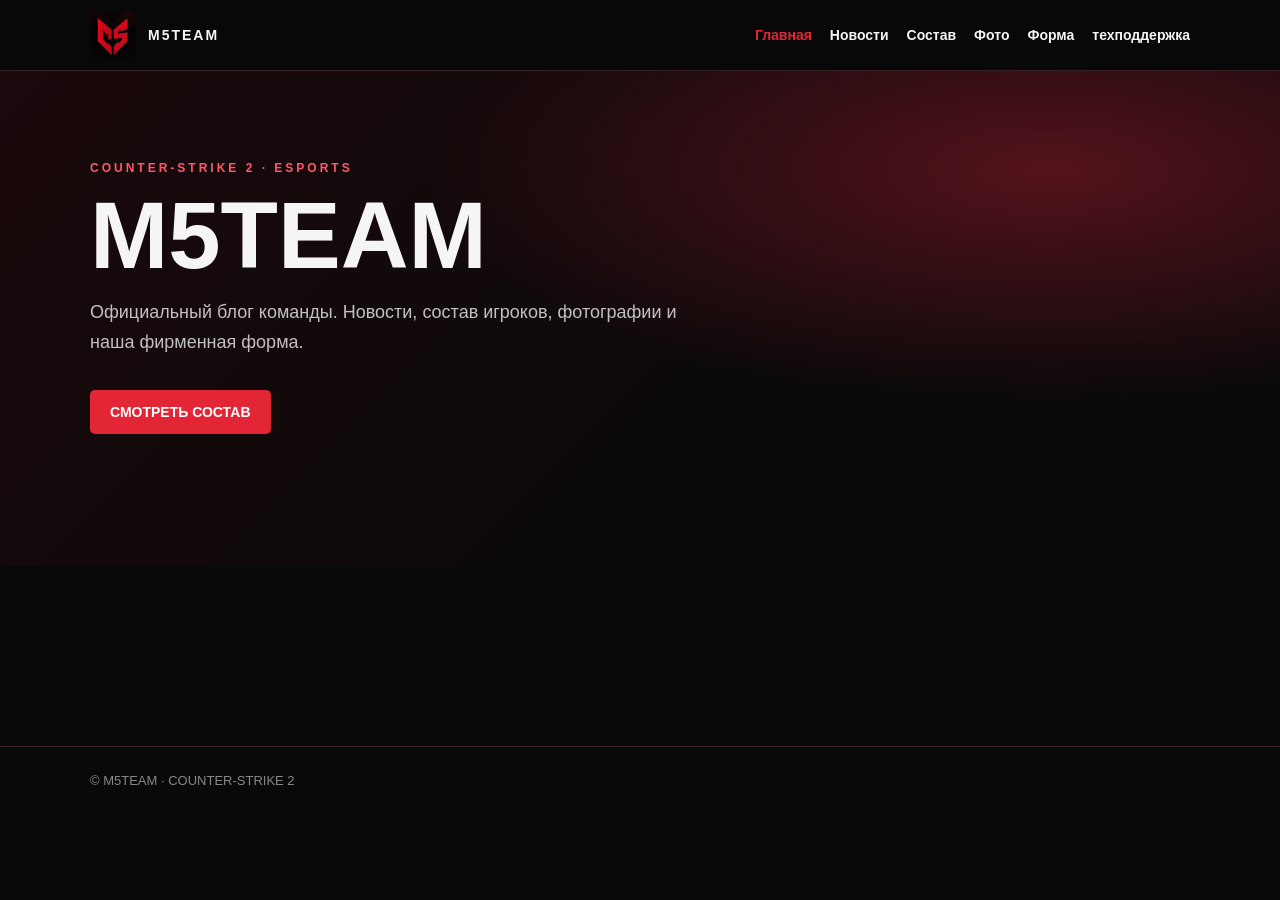
<file: index.html>
<!doctype html><html lang="ru"><head><meta charset="utf-8"><meta name="viewport" content="width=device-width, initial-scale=1"><title>Главная — M5team</title><link rel="stylesheet" href="style.css"></head><body><header><div class="wrap nav"><a class="brand" href="index.html"><img src="m5team-logo-original.jpg" alt="Логотип M5team"><span>M5TEAM</span></a><nav><a class="active" href="index.html">Главная</a><a class="" href="news.html">Новости</a><a class="" href="roster.html">Состав</a><a class="" href="gallery.html">Фото</a><a class="" href="jersey.html">Форма</a><a class="" href="tex.html">техподдержка</a></nav></div></header><main><section class="hero"><div class="wrap"><div class="kicker">COUNTER-STRIKE 2 · ESPORTS</div><h1>M5TEAM</h1><p>Официальный блог команды. Новости, состав игроков, фотографии и наша фирменная форма.</p><a class="btn" href="roster.html">СМОТРЕТЬ СОСТАВ</a><div class="logo-show"><img " alt=""><div><div class="kicker"></div><strong></strong><p class="sub"></p></div></div></div></section></main><footer><div class="wrap">© M5TEAM · COUNTER-STRIKE 2</div></footer></body></html>
</file>
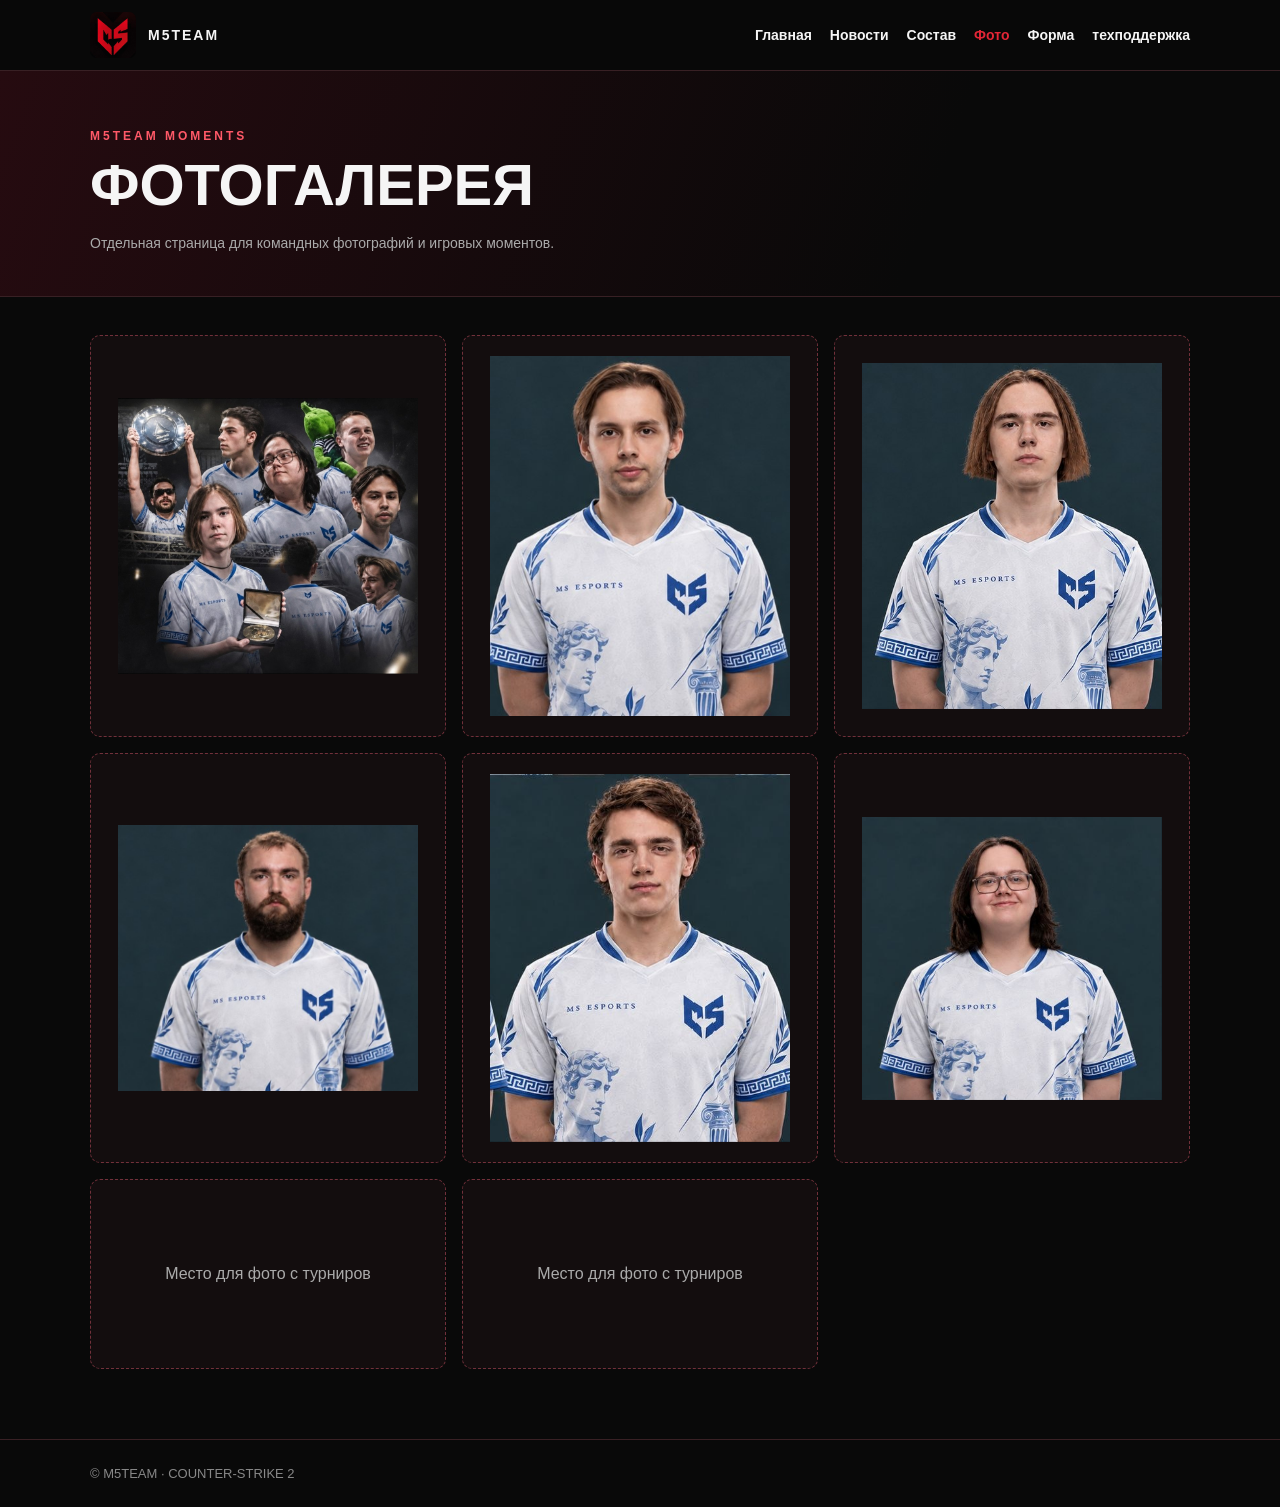
<file: gallery.html>
<!doctype html><html lang="ru"><head><meta charset="utf-8"><meta name="viewport" content="width=device-width, initial-scale=1"><title>Фото — M5team</title><link rel="stylesheet" href="style.css"></head><body><header><div class="wrap nav"><a class="brand" href="index.html"><img src="m5team-logo-original.jpg" alt="Логотип M5team"><span>M5TEAM</span></a><nav><a class="" href="index.html">Главная</a><a class="" href="news.html">Новости</a><a class="" href="roster.html">Состав</a><a class="active" href="gallery.html">Фото</a><a class="" href="jersey.html">Форма</a><a class="" href="tex.html">техподдержка</a></nav></div></header><main><section class="page-title"><div class="wrap"><div class="kicker">M5TEAM MOMENTS</div><h1>ФОТОГАЛЕРЕЯ</h1><p class="sub">Отдельная страница для командных фотографий и игровых моментов.</p></div></section><section class="content"><div class="wrap grid"><div class="gallery-placeholder"><img src="spirit.jpg" width="300" alt="spirit"></div><div class="gallery-placeholder"><img src="spirit1.jpg" width="300" alt="spirit1" ></div><div class="gallery-placeholder"><img src="spirit2.jpg" width="300" alt="spirit2"></div><div class="gallery-placeholder"><img src="spirit3.jpg" width="300" alt="spirit3"></div><div class="gallery-placeholder"><img src="spirit4.jpg" width="300" alt="spirit4"></div><div class="gallery-placeholder"><img src="spirit5.jpg" width="300" alt="spirit5"></div><div class="gallery-placeholder">Место для фото с турниров</div><div class="gallery-placeholder">Место для фото с турниров</div></div></section></main><footer><div class="wrap">© M5TEAM · COUNTER-STRIKE 2</div></footer></body></html>
</file>
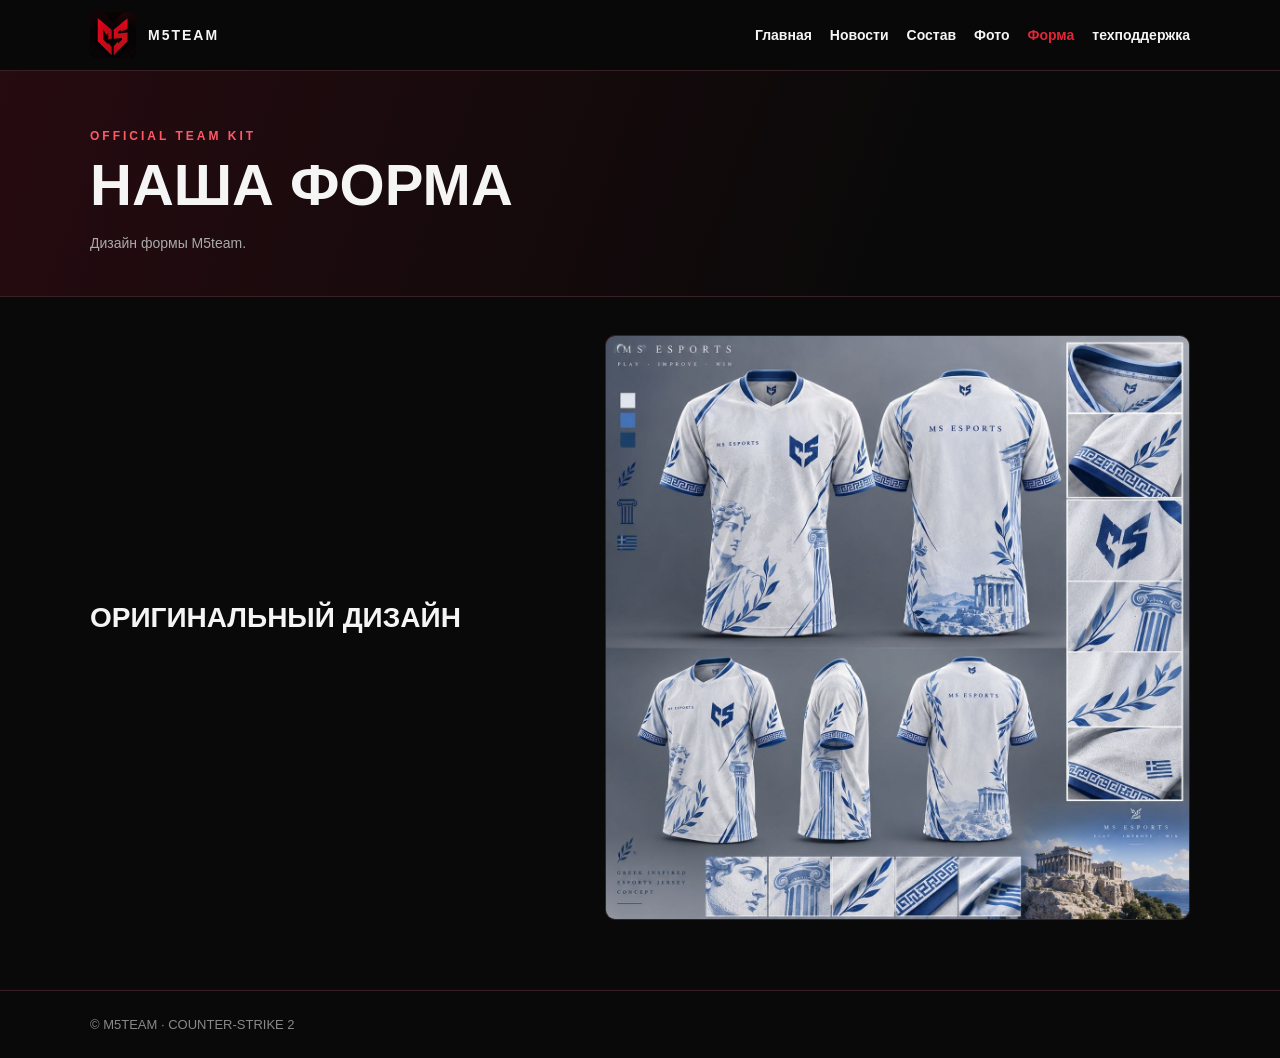
<file: jersey.html>
<!doctype html><html lang="ru"><head><meta charset="utf-8"><meta name="viewport" content="width=device-width, initial-scale=1"><title>Форма — M5team</title><link rel="stylesheet" href="style.css"></head><body><header><div class="wrap nav"><a class="brand" href="index.html"><img src="m5team-logo-original.jpg" alt="Логотип M5team"><span>M5TEAM</span></a><nav><a class="" href="index.html">Главная</a><a class="" href="news.html">Новости</a><a class="" href="roster.html">Состав</a><a class="" href="gallery.html">Фото</a><a class="active" href="jersey.html">Форма</a><a class="" href="tex.html">техподдержка</a></nav></div></header><main><section class="page-title"><div class="wrap"><div class="kicker">OFFICIAL TEAM KIT</div><h1>НАША ФОРМА</h1><p class="sub">Дизайн формы M5team.</p></div></section><section class="content"><div class="wrap jersey-layout"><div><h2>ОРИГИНАЛЬНЫЙ ДИЗАЙН</h2><p class="sub"></p></div><img src="m5team-jersey-original.jpg" alt="Оригинальная форма M5team"></div></section></main><footer><div class="wrap">© M5TEAM · COUNTER-STRIKE 2</div></footer></body></html>
</file>
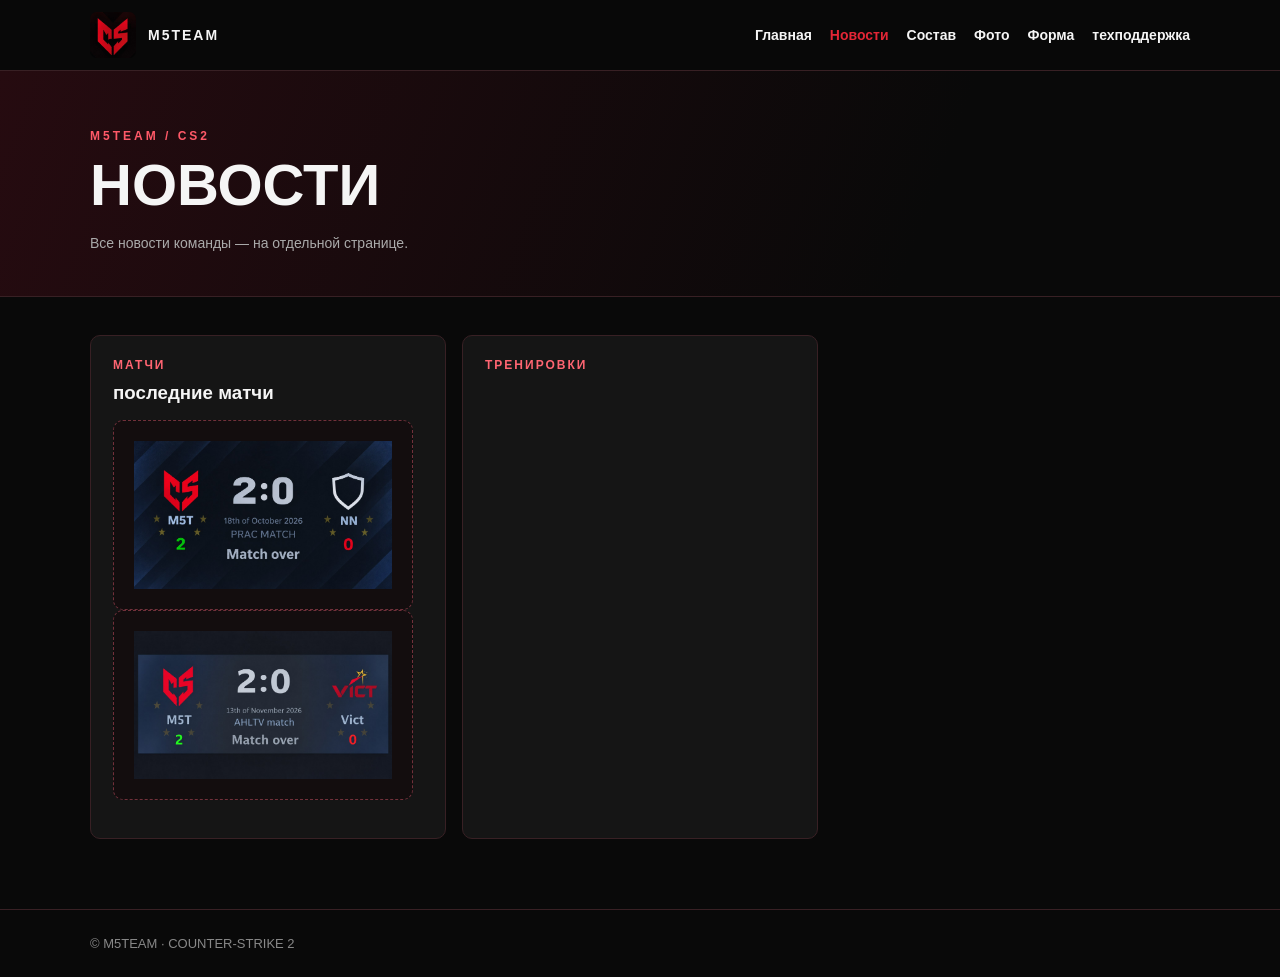
<file: news.html>
<!doctype html><html lang="ru"><head><meta charset="utf-8"><meta name="viewport" content="width=device-width, initial-scale=1"><title>Новости — M5team</title><link rel="stylesheet" href="style.css"></head><body><header><div class="wrap nav"><a class="brand" href="index.html"><img src="m5team-logo-original.jpg" alt="Логотип M5team"><span>M5TEAM</span></a><nav><a class="" href="index.html">Главная</a><a class="active" href="news.html">Новости</a><a class="" href="roster.html">Состав</a><a class="" href="gallery.html">Фото</a><a class="" href="jersey.html">Форма</a><a class="" href="tex.html">техподдержка</a></nav></div></header><main><section class="page-title"><div class="wrap"><div class="kicker">M5TEAM / CS2</div><h1>НОВОСТИ</h1><p class="sub">Все новости команды — на отдельной странице.</p></div></section><section class="content"><div class="wrap grid"><article class="card"><div class="tag">МАТЧИ</div><h3>последние матчи</h3><p><img src="nn1.jpg" width="300" alt="nn1" class="gallery-placeholder"><img src="nn2.jpg" width="300" alt="nn2" class="gallery-placeholder"></article><article class="card"><div class="tag">ТРЕНИРОВКИ</div><h3></h3><p></p></article><div class="tag"></div></h3></article></div></section></main><footer><div class="wrap">© M5TEAM · COUNTER-STRIKE 2</div></footer></body></html>
</file>
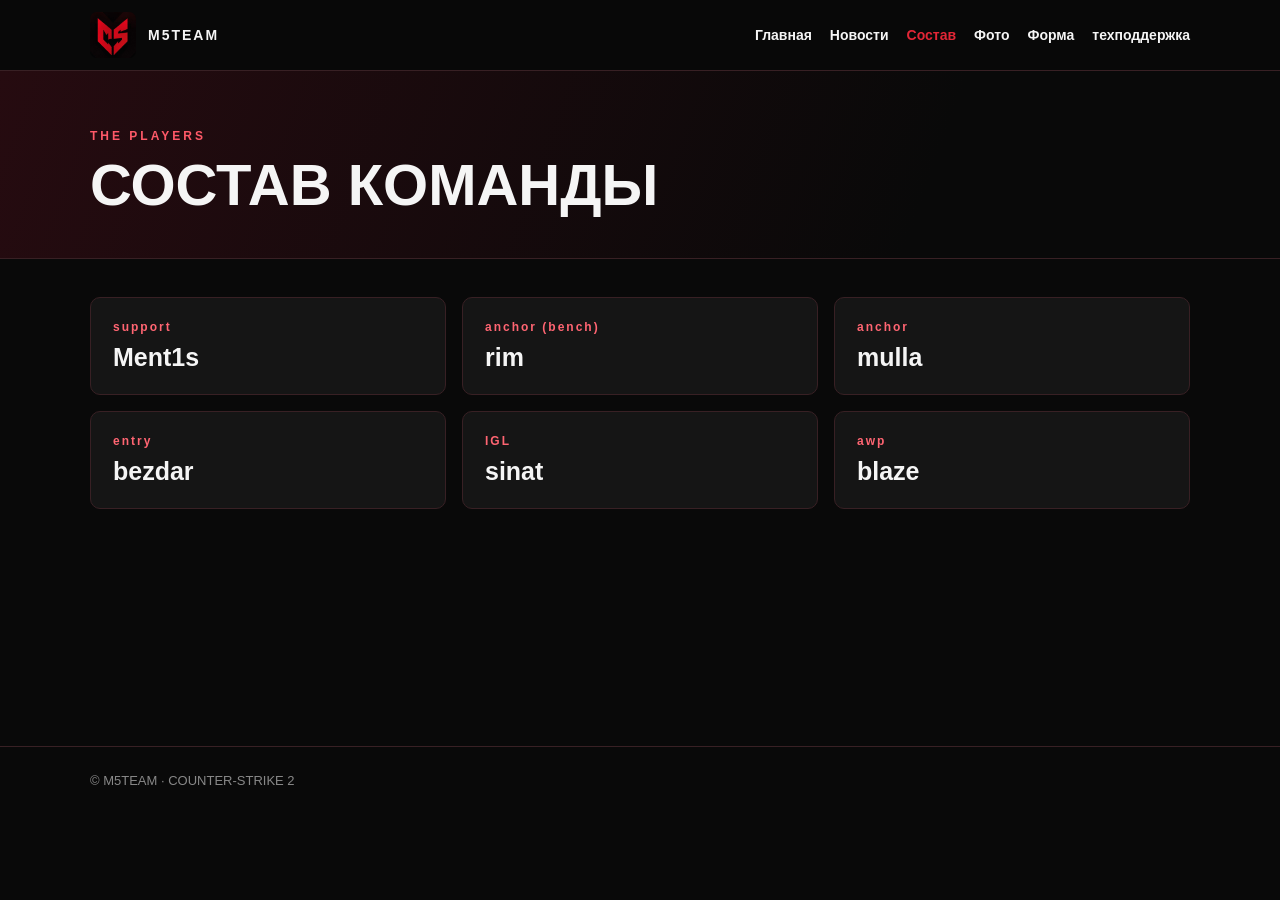
<file: roster.html>
<!doctype html><html lang="ru"><head><meta charset="utf-8"><meta name="viewport" content="width=device-width, initial-scale=1"><title>Состав — M5team</title><link rel="stylesheet" href="style.css"></head><body><header><div class="wrap nav"><a class="brand" href="index.html"><img src="m5team-logo-original.jpg" alt="Логотип M5team"><span>M5TEAM</span></a><nav><a class="" href="index.html">Главная</a><a class="" href="news.html">Новости</a><a class="active" href="roster.html">Состав</a><a class="" href="gallery.html">Фото</a><a class="" href="jersey.html">Форма</a><a class="" href="tex.html">техподдержка</a></nav></div></header><main><section class="page-title"><div class="wrap"><div class="kicker">THE PLAYERS</div><h1>СОСТАВ КОМАНДЫ</h1><p class="sub"></p></div></section><section class="content"><div class="wrap grid"><div class="card"><div class="player-no">support</div><div class="player-name">Ment1s</div></div><div class="card"><div class="player-no">anchor (bench)</div><div class="player-name">rim</div></div><div class="card"><div class="player-no">anchor</div><div class="player-name">mulla</div></div><div class="card"><div class="player-no">entry</div><div class="player-name">bezdar</div></div><div class="card"><div class="player-no">IGL</div><div class="player-name">sinat</div></div><div class="card"><div class="player-no">awp</div><div class="player-name">blaze</div></div></div></section></main><footer><div class="wrap">© M5TEAM · COUNTER-STRIKE 2</div></footer></body></html>
</file>
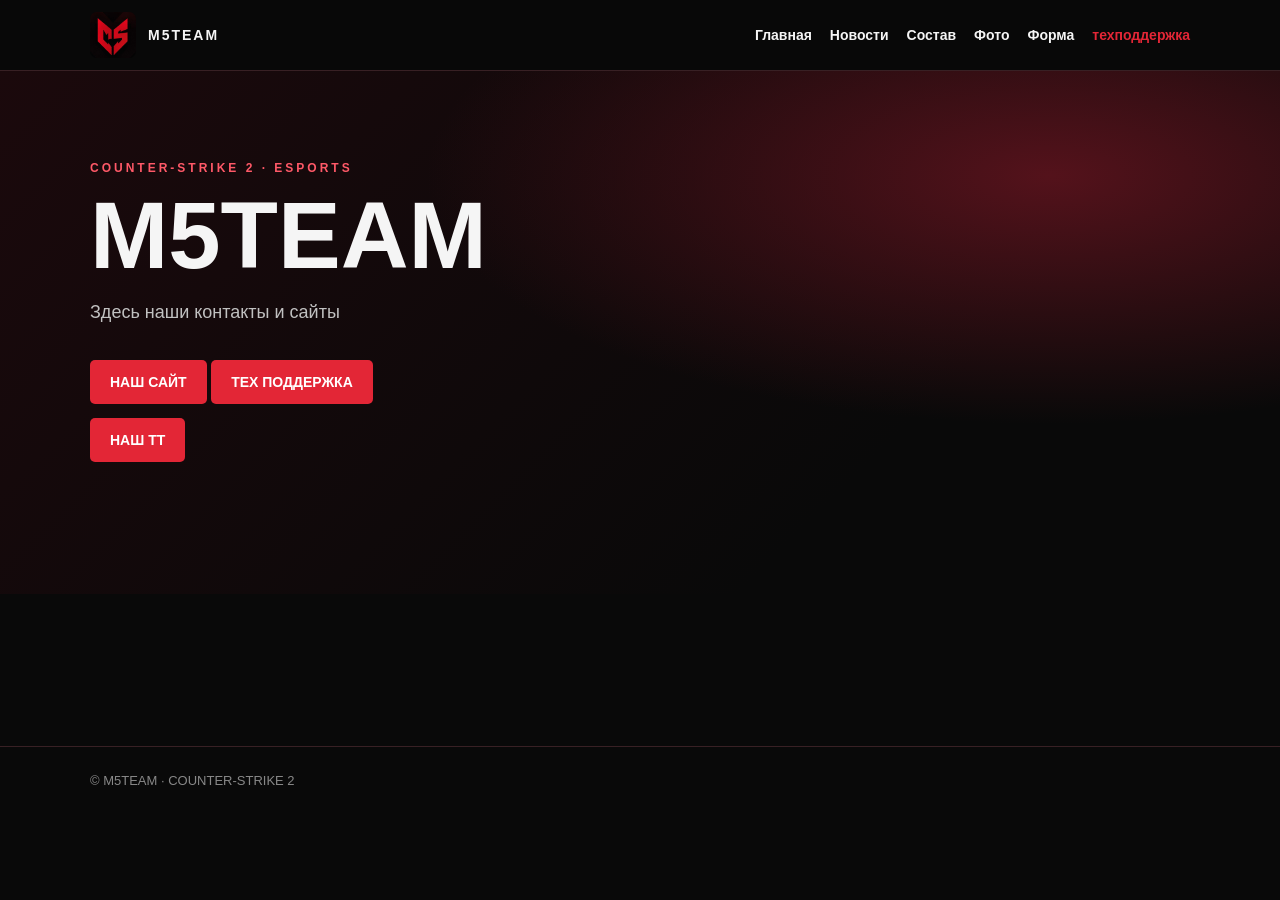
<file: tex.html>
<!doctype html><html lang="ru"><head><meta charset="utf-8"><meta name="viewport" content="width=device-width, initial-scale=1"><title>Главная — M5team</title><link rel="stylesheet" href="style.css"></head><body><header><div class="wrap nav"><a class="brand" href="index.html"><img src="m5team-logo-original.jpg" alt="Логотип M5team"><span>M5TEAM</span></a><nav><a class="" href="index.html">Главная</a><a class="" href="news.html">Новости</a><a class="" href="roster.html">Состав</a><a class="" href="gallery.html">Фото</a><a class="" href="jersey.html">Форма</a><a class="active" href="tex.html">техподдержка</a></nav></div></header><main><section class="hero"><div class="wrap"><div class="kicker">COUNTER-STRIKE 2 · ESPORTS</div><h1>M5TEAM</h1><p>Здесь наши контакты и сайты</p> <div class="buttons-container">
  <div class="buttons-row">
    <a href="https://t.me/m5teaminf" class="btn">НАШ САЙТ</a>
    <a href="https://t.me/r1m_of" class="btn">ТЕХ ПОДДЕРЖКА</a>
  </div><a href="https://tiktok.com/@m5team_esports" class="btn">НАШ ТТ</a>
</div><div class="logo-show"><div><div class="kicker"></div><strong></strong><p class="sub"></p></div></div></div></section></main><footer><div class="wrap">© M5TEAM · COUNTER-STRIKE 2</div></footer></body></html>
</file>
<file: style.css>
:root{--bg:#090909;--panel:#151515;--panel2:#1d1112;--red:#e32636;--red2:#a80f20;--white:#f5f5f5;--muted:#aaa;--line:#382024}
*{box-sizing:border-box}body{margin:0;background:var(--bg);color:var(--white);font-family:Arial,Helvetica,sans-serif}
header{position:sticky;top:0;z-index:5;background:#090909f2;border-bottom:1px solid var(--line);backdrop-filter:blur(10px)}
.wrap{width:min(1100px,92%);margin:auto}.nav{display:flex;align-items:center;justify-content:space-between;gap:20px;padding:12px 0}
.brand{display:flex;align-items:center;gap:12px;font-weight:900;letter-spacing:2px}.brand img{width:46px;height:46px;object-fit:cover;border-radius:7px}
nav{display:flex;gap:18px;flex-wrap:wrap}a{color:var(--white);text-decoration:none;font-size:14px;font-weight:700}nav a:hover,nav a.active{color:var(--red)}
main{min-height:75vh}.hero{padding:90px 0 82px;background:radial-gradient(ellipse at 82% 20%,#54121b 0,transparent 42%),linear-gradient(135deg,#1b090c,#090909 70%)}
.kicker{color:#ff5968;font-size:12px;font-weight:900;letter-spacing:3px}.hero h1{font-size:clamp(48px,9vw,94px);line-height:.95;margin:16px 0}.hero p{max-width:620px;color:#c1c1c1;font-size:18px;line-height:1.65}
.btn{display:inline-block;margin-top:14px;padding:14px 20px;border-radius:5px;background:var(--red);font-weight:900;color:white}.btn:hover{background:var(--red2)}
.page-title{padding:58px 0 26px;background:linear-gradient(110deg,#260b10,#090909 72%);border-bottom:1px solid var(--line)}
h1{font-size:clamp(34px,6vw,58px);margin:8px 0 12px}h2{font-size:28px;margin:0 0 18px}.sub{color:var(--muted);font-size:14px;line-height:1.7}
.content{padding:38px 0 70px}.grid{display:grid;grid-template-columns:repeat(3,1fr);gap:16px}.card{background:var(--panel);border:1px solid var(--line);border-radius:10px;padding:22px}.tag,.player-no{color:#ff6572;font-size:12px;letter-spacing:2px;font-weight:900}.card h3{margin:10px 0}.card p{color:#b5b5b5;line-height:1.6}.player-name{font-size:25px;font-weight:900;margin-top:9px}
.jersey-layout,.gallery-layout{display:grid;grid-template-columns:1fr 1.2fr;gap:28px;align-items:center}.jersey-layout img{width:100%;height:auto;border:1px solid var(--line);border-radius:10px}.logo-show{display:flex;align-items:center;gap:20px;margin-top:32px}.logo-show img{width:110px;border-radius:8px}
.gallery-placeholder{min-height:190px;border:1px dashed #71303a;border-radius:10px;display:grid;place-items:center;color:#aaa;background:#130d0e;text-align:center;padding:20px}
footer{border-top:1px solid var(--line);padding:26px 0;color:#888;font-size:13px}
@media(max-width:700px){.nav{align-items:flex-start;flex-direction:column}nav{gap:13px}.grid{grid-template-columns:repeat(2,1fr)}.jersey-layout,.gallery-layout{grid-template-columns:1fr}.hero{padding:60px 0}}
@media(max-width:430px){.grid{grid-template-columns:1fr}}
</file>
